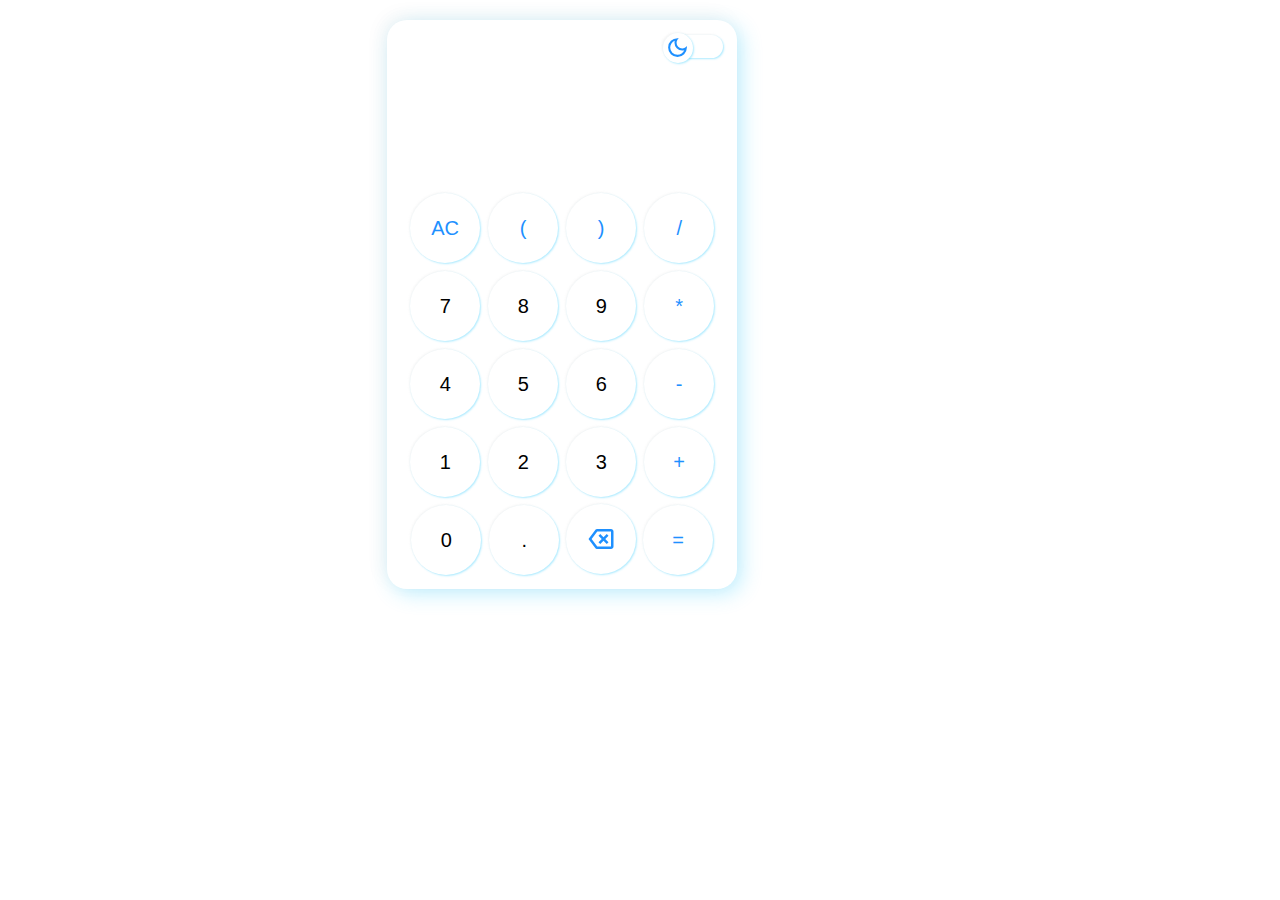
<file: Projects/Calculator/calculator.html>
<!DOCTYPE html>
<html>

<head>
  <meta charset="UTF-8">
  <meta name="viewport" content="width=device-width, initial-scale=1">
  <title>Calculator</title>
  <link rel="stylesheet" href="calculator.css">
</head>

<body class="lightmode">
  <div class="cal-container">
    <div class="toggleBtn">
      <input type="checkbox" id="checkbox">
      <label for="checkbox" class="toggle-label">
        <span class="toggle-ball">
          <svg xmlns="http://www.w3.org/2000/svg" height="25px" viewBox="0 -960 960 960" width="25px" fill="#">
            <path
              d="M480-360q50 0 85-35t35-85q0-50-35-85t-85-35q-50 0-85 35t-35 85q0 50 35 85t85 35Zm0 80q-83 0-141.5-58.5T280-480q0-83 58.5-141.5T480-680q83 0 141.5 58.5T680-480q0 83-58.5 141.5T480-280ZM200-440H40v-80h160v80Zm720 0H760v-80h160v80ZM440-760v-160h80v160h-80Zm0 720v-160h80v160h-80ZM256-650l-101-97 57-59 96 100-52 56Zm492 496-97-101 53-55 101 97-57 59Zm-98-550 97-101 59 57-100 96-56-52ZM154-212l101-97 55 53-97 101-59-57Zm326-268Z" />
          </svg>
          <svg xmlns="http://www.w3.org/2000/svg" height="25px" viewBox="0 -960 960 960" width="25px" fill="#">
            <path
              d="M480-120q-150 0-255-105T120-480q0-150 105-255t255-105q14 0 27.5 1t26.5 3q-41 29-65.5 75.5T444-660q0 90 63 153t153 63q55 0 101-24.5t75-65.5q2 13 3 26.5t1 27.5q0 150-105 255T480-120Zm0-80q88 0 158-48.5T740-375q-20 5-40 8t-40 3q-123 0-209.5-86.5T364-660q0-20 3-40t8-40q-78 32-126.5 102T200-480q0 116 82 198t198 82Zm-10-270Z" />
          </svg>
        </span>
      </label>
    </div>
    <button id="toggle-btn" class="mode-btn">

    </button>
    <input class="display" readonly />

    <input class="display2" readonly />

    <button id="all-clear" class="btn special-btn">AC</button>
    <button class="btn special-btn">(</button>
    <button class="btn special-btn">)</button>
    <button class="btn special-btn">/</button>
    <button class="btn">7</button>
    <button class="btn">8</button>
    <button class="btn">9</button>
    <button class="btn special-btn">*</button>
    <button class="btn">4</button>
    <button class="btn">5</button>
    <button class="btn">6</button>
    <button class="btn special-btn">-</button>
    <button class="btn">1</button>
    <button class="btn">2</button>
    <button class="btn">3</button>
    <button class="btn special-btn">+</button>
    <button class="btn">0</button>
    <button class="btn">.</button>
    <button id="backspace-btn">
      <svg class="backspace" xmlns="http://www.w3.org/2000/svg" height="30px" viewBox="0 -960 960 960" width="30px"
        fill="#A9A9A9">
        <path
          d="m456-320 104-104 104 104 56-56-104-104 104-104-56-56-104 104-104-104-56 56 104 104-104 104 56 56Zm-96 160q-19 0-36-8.5T296-192L80-480l216-288q11-15 28-23.5t36-8.5h440q33 0 56.5 23.5T880-720v480q0 33-23.5 56.5T800-160H360ZM180-480l180 240h440v-480H360L180-480Zm400 0Z" />
      </svg>
    </button>
    <button class="btn special-btn">=</button>
  </div>
  <script src="calculator.js"></script>

</body>

</html>
</file>
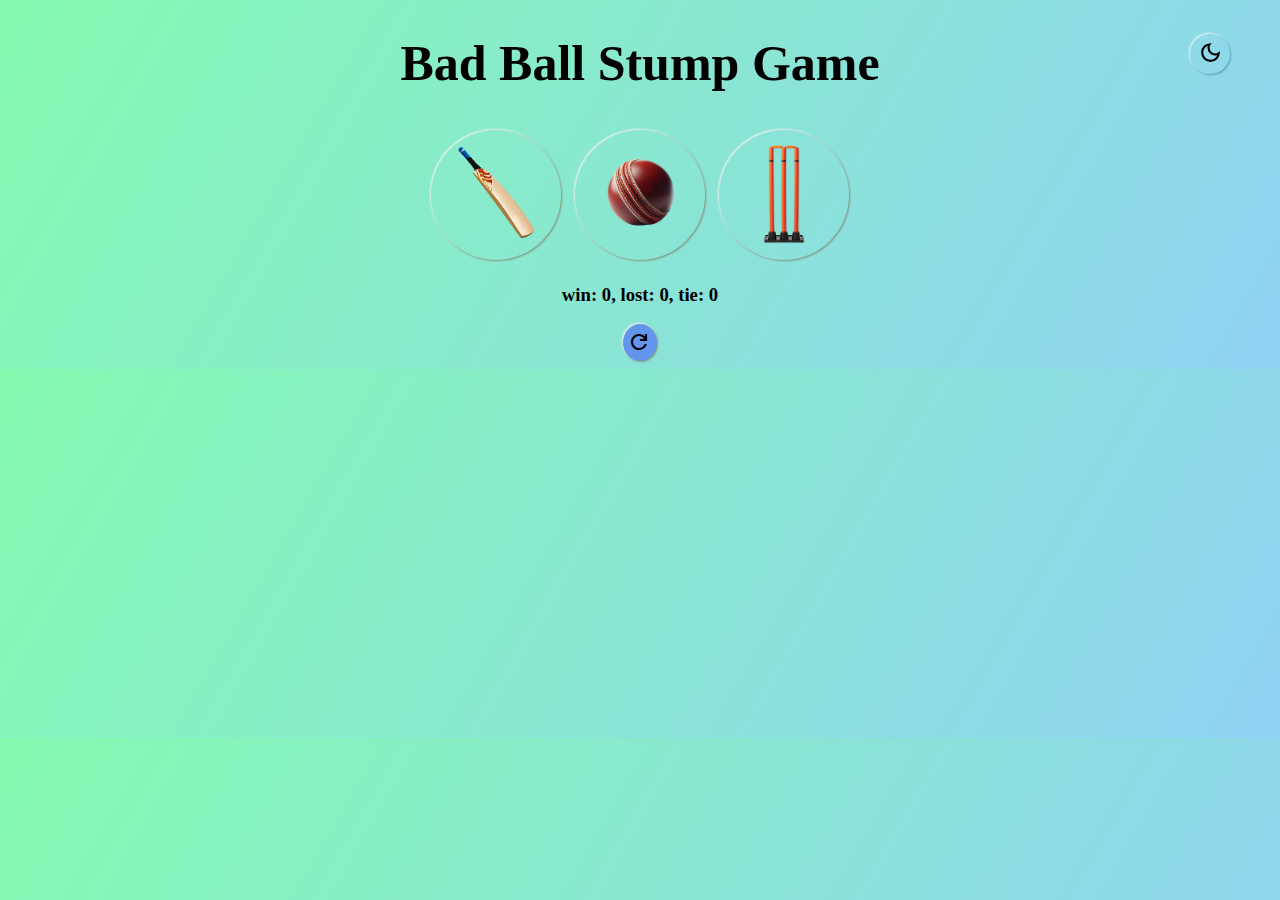
<file: Projects/Cricket/cricket.html>
<!DOCTYPE html>
<html lang="en">

<head>
  <meta charset="UTF-8">
  <meta name="viewport" content="width=device-width, initial-scale=1.0">
  <title>Bad Ball Stump Game</title>
  <link rel="stylesheet" href="cricket.css">
  <link rel="stylesheet"
    href="https://fonts.googleapis.com/css2?family=Material+Symbols+Outlined:opsz,wght,FILL,GRAD@20..48,100..700,0..1,-50..200&icon_names=refresh" />
</head>

<body class="lightMode">
  <button id="toggle-btn" class="mode-btn">
    <svg xmlns="http://www.w3.org/2000/svg" height="25px" viewBox="0 -960 960 960" width="25px" fill="#ffffff">
      <path
        d="M480-360q50 0 85-35t35-85q0-50-35-85t-85-35q-50 0-85 35t-35 85q0 50 35 85t85 35Zm0 80q-83 0-141.5-58.5T280-480q0-83 58.5-141.5T480-680q83 0 141.5 58.5T680-480q0 83-58.5 141.5T480-280ZM200-440H40v-80h160v80Zm720 0H760v-80h160v80ZM440-760v-160h80v160h-80Zm0 720v-160h80v160h-80ZM256-650l-101-97 57-59 96 100-52 56Zm492 496-97-101 53-55 101 97-57 59Zm-98-550 97-101 59 57-100 96-56-52ZM154-212l101-97 55 53-97 101-59-57Zm326-268Z" />
    </svg>
    <svg xmlns="http://www.w3.org/2000/svg" height="25px" viewBox="0 -960 960 960" width="25px" fill="#">
      <path
        d="M480-120q-150 0-255-105T120-480q0-150 105-255t255-105q14 0 27.5 1t26.5 3q-41 29-65.5 75.5T444-660q0 90 63 153t153 63q55 0 101-24.5t75-65.5q2 13 3 26.5t1 27.5q0 150-105 255T480-120Zm0-80q88 0 158-48.5T740-375q-20 5-40 8t-40 3q-123 0-209.5-86.5T364-660q0-20 3-40t8-40q-78 32-126.5 102T200-480q0 116 82 198t198 82Zm-10-270Z" />
    </svg>
  </button>
  <h1 class="main-heading">Bad Ball Stump Game</h1>
  <button id="bat-btn" class="btn"><img src="images/bat.png" alt="Bat"></button>
  <button id="ball-btn" class="btn"><img src="images/ball.png" alt="Ball"></button>
  <button id="stump-btn" class="btn"><img src="images/stump.png" alt="stump"></button>
  <h3 id="user-move" class="display-heading"></h3>
  <h3 id="computer-move" class="display-heading"></h3>
  <h3 id="result-msg" class="display-heading"></h3>
  <h3 id="score" class="display-heading"></h3>
  <button id="reset-btn"><span class="material-symbols-outlined">
      refresh
    </span></button>
  <script src="cricket.js"></script>
</body>

</html>
</file>
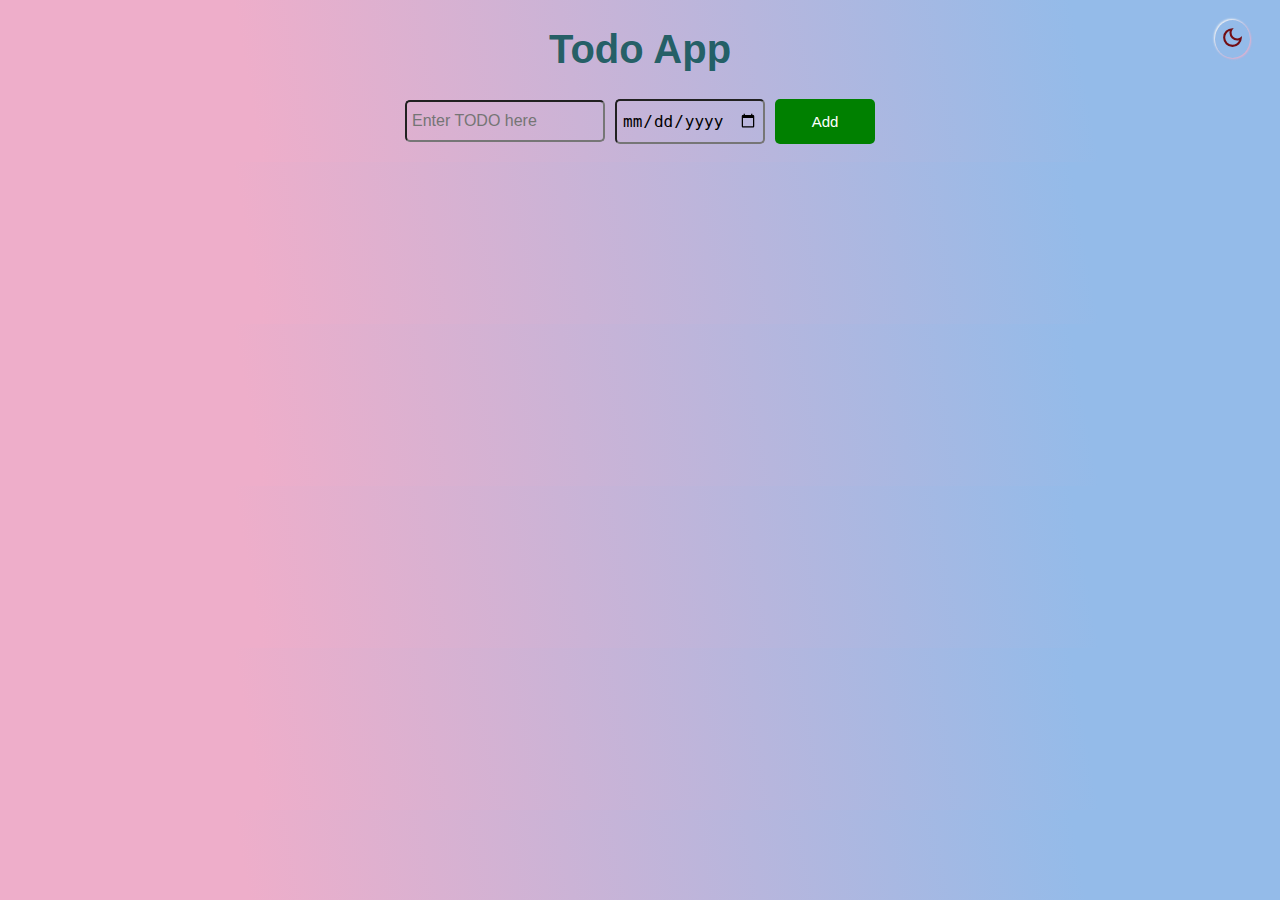
<file: Projects/Todo App/todoApp.html>
<!DOCTYPE html>
<html lang="en">

<head>
  <title>Todo App</title>
  <link rel="stylesheet" href="todoApp.css">
</head>

<body class="lightTheme">
  <button id="toggle-btn" class="mode-btn">
    <svg xmlns="http://www.w3.org/2000/svg" height="25px" viewBox="0 -960 960 960" width="25px" fill="#ffffff">
      <path
        d="M480-360q50 0 85-35t35-85q0-50-35-85t-85-35q-50 0-85 35t-35 85q0 50 35 85t85 35Zm0 80q-83 0-141.5-58.5T280-480q0-83 58.5-141.5T480-680q83 0 141.5 58.5T680-480q0 83-58.5 141.5T480-280ZM200-440H40v-80h160v80Zm720 0H760v-80h160v80ZM440-760v-160h80v160h-80Zm0 720v-160h80v160h-80ZM256-650l-101-97 57-59 96 100-52 56Zm492 496-97-101 53-55 101 97-57 59Zm-98-550 97-101 59 57-100 96-56-52ZM154-212l101-97 55 53-97 101-59-57Zm326-268Z" />
    </svg>
    <svg xmlns="http://www.w3.org/2000/svg" height="25px" viewBox="0 -960 960 960" width="25px" fill="#730d13">
      <path
        d="M480-120q-150 0-255-105T120-480q0-150 105-255t255-105q14 0 27.5 1t26.5 3q-41 29-65.5 75.5T444-660q0 90 63 153t153 63q55 0 101-24.5t75-65.5q2 13 3 26.5t1 27.5q0 150-105 255T480-120Zm0-80q88 0 158-48.5T740-375q-20 5-40 8t-40 3q-123 0-209.5-86.5T364-660q0-20 3-40t8-40q-78 32-126.5 102T200-480q0 116 82 198t198 82Zm-10-270Z" />
    </svg>
  </button>
  <h1 class="main-heading">Todo App</h1>
  <div class="grid-container">
    <input type="text" placeholder="Enter TODO here" class="todo-input">
    <input type="date" class="date-input">
    <button class="add-button" onclick="addTodo();">Add</button>
  </div>

  <div class="todo-container grid-container"></div>

  <script src="todoApp.js"></script>
</body>

</html>
</file>
<file: Projects/Calculator/calculator.css>
#checkbox {
  visibility: hidden;
}

.toggle-label {
  width: 60px;
  height: 23px;
  background-color: white;
  box-shadow: 1px 1px 2px rgba(52, 204, 255, 0.4),
    -1px -1px 2px rgba(245, 245, 245, 0.9);
  display: inline-block;
  border-radius: 60px;
  position: relative;
  left: 124px;
  top: 5px;
}

.toggle-ball {
  width: 30px;
  height: 30px;
  border-radius: 50%;
  background-color: white;
  box-shadow: 1px 1px 2px rgba(52, 204, 255, 0.4),
    -1px -1px 2px rgba(245, 245, 245, 0.9);
  display: inline-block;
  position: relative;
  top: -2px;
  transition: all 0.2s linear;
}

#checkbox:checked + .toggle-label .js-toggle-ball {
  transform: translateX(15px);
  background-color: #545252;
  box-shadow: 3px 3px 2px rgba(0, 0, 0, 0.2),
    -2px -2px 2px rgba(255, 255, 255, 0.2);
  position: relative;
  top: -3.5px;
}

.mode-btn {
  padding: 5px;
  background: transparent;
  position: relative;
  right: -138px;
  top: 10px;
  border-radius: 50%;

  border: none;
}

.toggle-ball svg:last-child {
  position: relative;
  top: 2px;
  left: 2px;
  fill: dodgerblue;
}

.toggle-ball svg:first-child {
  display: none;
}

/* light mode css */
body.lightmode {
  background-color: white;
  transition: all 0.2s linear;
}
.cal-container {
  width: 350px;
  margin-left: 30%;
  margin-top: 20px;
  padding: 10px 0px;
  border: none;
  border-radius: 20px;
  display: flex;
  justify-content: center;
  flex-wrap: wrap;
  background-color: white;
  box-shadow: 5px 5px 20px rgba(52, 204, 255, 0.3),
    -5px -5px 20px rgba(245, 245, 245);
}

#backspace-btn {
  background-color: white;
  box-shadow: 1px 1px 2px rgba(52, 204, 255, 0.4),
    -1px -1px 2px rgba(245, 245, 245, 0.9);
  border: none;
  border-radius: 50%;
  font-size: 18px;
  height: 70px;
  width: 70px;
  margin: 3px;
}

.display {
  width: 90%;
  height: 68px;
  margin: 30px 0px;
  font-size: 65px;
  border: none;
  border-radius: 5px;
  text-align: right;
  color: dodgerblue;
}

.display2 {
  width: 90%;
  height: 18px;
  border: 1px solid lightgrey;
  border-radius: 5px;
  margin-top: -41px;
  border: none;
  font-size: 20px;
  text-align: right;
  color: gray;
}

.btn {
  background-color: white;
  box-shadow: 1px 1px 2px rgba(52, 204, 255, 0.4),
    -1px -1px 2px rgba(245, 245, 245, 0.9);
  border: none;
  border-radius: 50%;
  font-size: 20px;
  height: 70px;
  width: 70px;
  margin: 4px;
}

.special-btn {
  color: dodgerblue;
}

.backspace {
  position: relative;
  top: 2px;
  fill: dodgerblue;
}

/* dark mode */
body.darkmode {
  background-color: darkgray;
  text-align: center;
}

.darkmode .cal-container {
  background-color: #545252;
  box-shadow: 5px 5px 20px rgb(0, 0, 0), -5px -5px 20px rgb(245, 245, 245);
}

.darkmode #backspace-btn {
  background-color: #545252;
  color: white;
  box-shadow: 3px 3px 2px rgba(0, 0, 0, 0.2),
    -2px -2px 2px rgba(255, 255, 255, 0.2);
}

.darkmode .display {
  background: transparent;
  color: white;
}

.darkmode .display2 {
  background: transparent;
  color: darkgrey;
}

.darkmode .btn {
  background-color: #545252;
  color: white;
  box-shadow: 3px 3px 2px rgba(0, 0, 0, 0.2),
    -2px -2px 2px rgba(255, 255, 255, 0.2);
}

.darkmode .special-btn {
  color: darkgray;
}

.darkmode .backspace {
  position: relative;
  top: 2px;
  fill: darkgray;
}

.darkmode .toggle-label {
  background-color: #545252;
  box-shadow: 3px 3px 2px rgba(0, 0, 0, 0.2),
    -2px -2px 2px rgba(255, 255, 255, 0.2);
}

.darkmode .toggle-ball svg:first-child {
  display: block;
  fill: darkgray;
  position: relative;
  top: 2px;
  left: 2px;
}

.darkmode .toggle-ball svg:last-child {
  display: none;
}
</file>
<file: Projects/Cricket/cricket.css>
body {
  text-align: center;
  background-image: linear-gradient(120deg, #84fab0 0%, #8fd3f4 100%);
  transition: all 0.5s ease-in;
}

h1 {
  font-size: 50px;
}

img {
  width: 100px;
}

.btn {
  background: transparent;
  box-shadow: 1px 1px 2px rgba(114, 27, 5, 0.4),
    -1px -1px 2px rgba(245, 245, 245, 0.9);
  border: none;
  border-radius: 50%;
  height: 130px;
  width: 130px;
  margin: 5px;
}

#reset-btn {
  background-color: cornflowerblue;
  border: none;
  box-shadow: 1px 1px 2px rgba(114, 27, 5, 0.4),
    -1px -1px 2px rgba(245, 245, 245, 0.9);
  border-radius: 50%;
  padding: 5px;
}

#reset-btn span {
  position: relative;
  top: 1px;
  right: 1px;
}

.mode-btn {
  position: absolute;
  right: 50px;
  background: transparent;
  box-shadow: 1px 1px 2px rgba(8, 82, 107, 0.4),
    -1px -1px 2px rgba(245, 245, 245, 0.9);
  border: none;
  border-radius: 50%;
  height: 40px;
  width: 40px;
  padding: 2px;
}

.mode-btn svg:first-child {
  display: none;
}

/* dark mode css */

.darkMode {
  background: linear-gradient(to right, #928dab, #1f1c2c);
}

.darkMode .mode-btn {
  background: transparent;
}

.darkMode .mode-btn svg:first-child {
  display: block;
  position: relative;
  left: 5.4px;
  top: 0.4px;
}

.darkMode .mode-btn svg:last-child {
  display: none;
}

.darkMode .main-heading {
  color: gainsboro;
}

.darkMode .display-heading {
  color: gainsboro;
}

.darkMode .btn {
  box-shadow: 1px 1px 2px rgba(52, 204, 255, 0.4),
    -1px -1px 2px rgba(245, 245, 245, 0.9);
  background: transparent;
  margin: 5px;
}

.darkMode #reset-btn {
  background-color: #1f1c2c;
  box-shadow: 1px 1px 2px rgba(52, 204, 255, 0.4),
    -1px -1px 2px rgba(245, 245, 245, 0.9);
}

.darkMode #reset-btn span {
  color: gainsboro;
}
</file>
<file: Projects/Todo App/todoApp.css>
body {
  text-align: center;
  font-family: Arial, Helvetica, sans-serif;
  background: linear-gradient(
    80deg,
    rgba(238, 174, 202, 1) 20%,
    rgba(148, 187, 233, 1) 84%
  );
  transition: all 0.5s ease-in;
}

.main-heading {
  color: rgba(15, 84, 87, 0.9);
  font-size: 40px;
}

.grid-container {
  display: grid;
  grid-template-columns: 200px 150px 100px;
  justify-content: center;
  align-items: center;
  column-gap: 10px;
  row-gap: 10px;
  margin-top: 10px;
  text-align: left;
}

.todo-input,
.date-input {
  font-size: 16px;
  padding: 10px 5px;
  background: transparent;
  border-radius: 5px;
}

.add-button {
  background-color: green;
  color: white;
  border: none;
  border-radius: 5px;
  padding: 14px;
  font-size: 15px;
}

.delete-btn {
  background-color: rgb(90, 8, 8);
  color: white;
  border: none;
  border-radius: 5px;
  padding: 14px;
  font-size: 15px;
}

.mode-btn {
  position: absolute;
  right: 30px;
  top: 20px;
  padding: 5px;
  background: transparent;
  border-radius: 50%;
  box-shadow: 1px 1px 2px rgba(238, 174, 202, 0.9),
    -1px -1px 2px rgba(245, 245, 245, 1.9);
  border: none;
}

.mode-btn svg:first-child {
  display: none;
}

.darkTheme {
  background: rgb(2, 0, 36);
  background: linear-gradient(
    90deg,
    rgba(2, 0, 36, 1) 0%,
    rgba(77, 77, 82, 1) 35%,
    rgba(26, 98, 112, 0.8) 100%
  );
}

.darkTheme .mode-btn svg:first-child {
  display: block;
}

.darkTheme .mode-btn svg:last-child {
  display: none;
}

.darkTheme .todo-input {
  color: gainsboro;
}

.darkTheme .date-input {
  color: gainsboro;
}

.darkTheme .grid-container {
  color: gainsboro;
}

.darkTheme .main-heading {
  color: burlywood;
}

.darkTheme .add-button {
  background-color: rgb(8, 63, 8);
}
</file>
